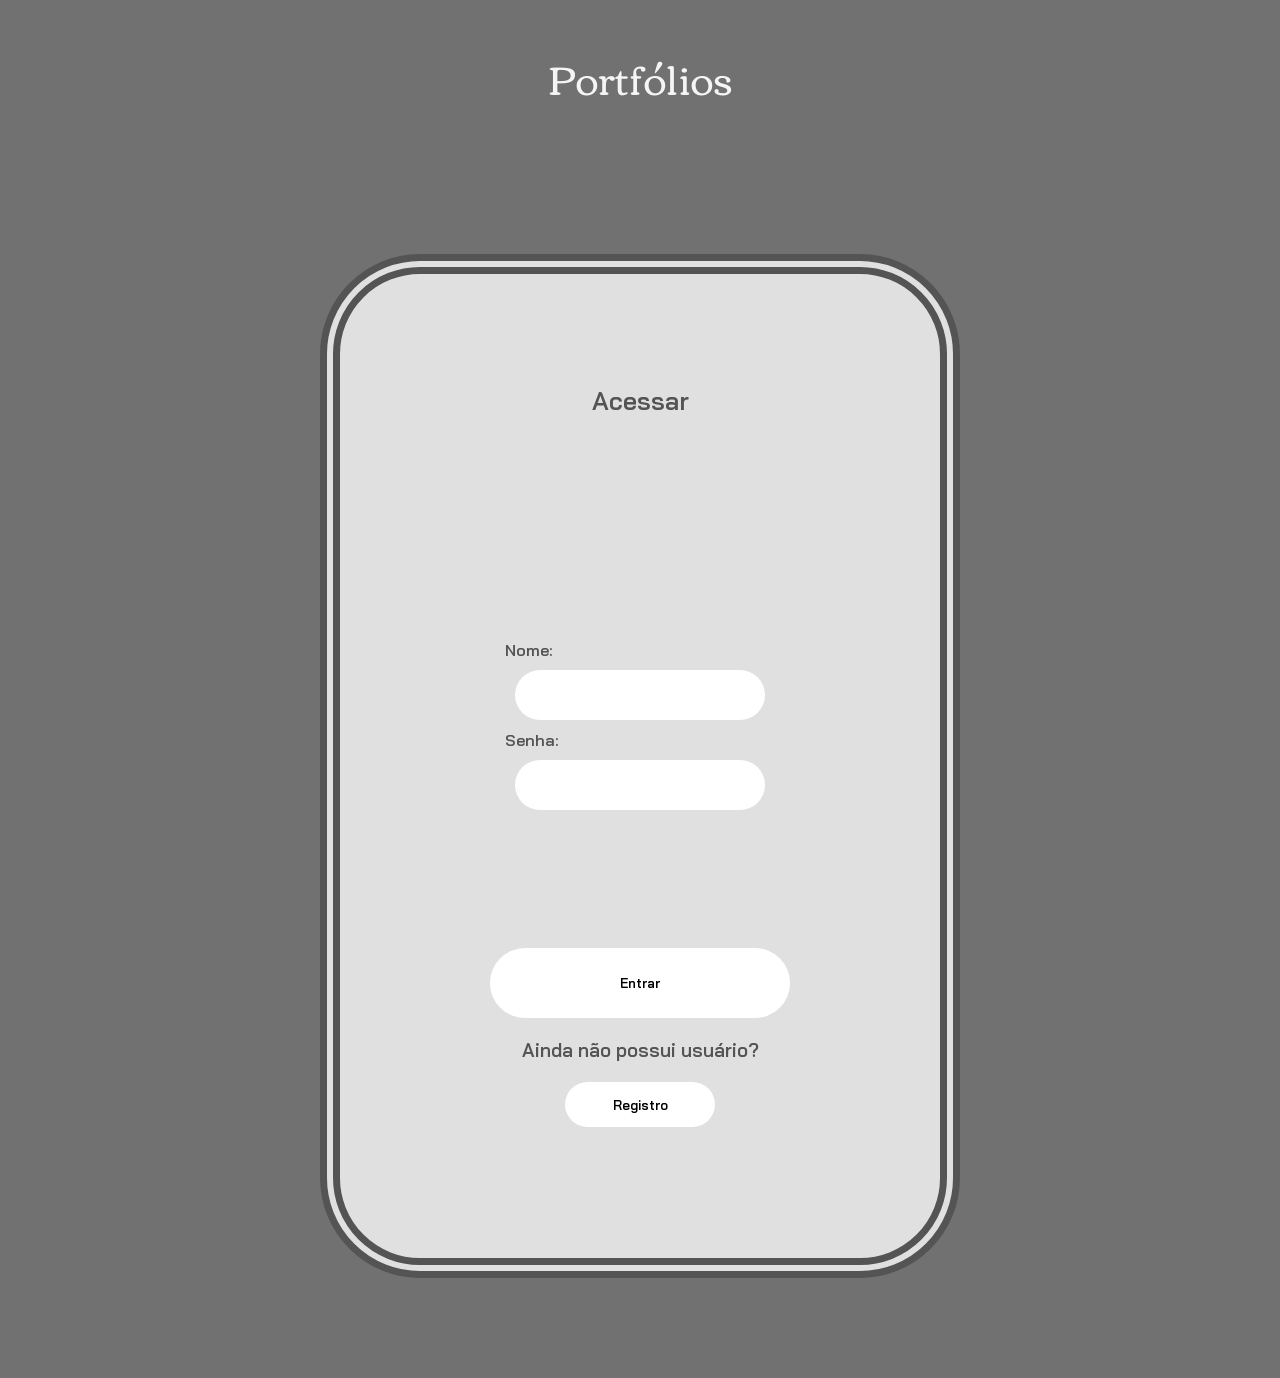
<file: index.html>
<!DOCTYPE html>
<html lang="pt-br">

<head>
    <link rel="preconnect" href="https://fonts.googleapis.com">
    <link rel="preconnect" href="https://fonts.gstatic.com" crossorigin>
    <link
        href="https://fonts.googleapis.com/css2?family=Bai+Jamjuree:ital,wght@0,200;0,300;0,400;0,500;0,600;0,700;1,200;1,300;1,400;1,500;1,600;1,700&display=swap"
        rel="stylesheet">
    <link rel="preconnect" href="https://fonts.googleapis.com">
    <link rel="preconnect" href="https://fonts.gstatic.com" crossorigin>
    <link href="https://fonts.googleapis.com/css2?family=Corben:wght@400;700&display=swap" rel="stylesheet">
    <meta charset="UTF-8">
    <link rel="stylesheet" href="style.css">
    <meta name="viewport" content="width=device-width, initial-scale=1.0">
    <title>Portfólio - Login</title>
</head>

<body>

    <main>

    <h1 class="corben-regular titulo">Portfólios</h1>

    <section class="Menu">

        <h2 class="bai-jamjuree-semibold subtitulo">Acessar</h2>

        <section class="formulario">
        
        <form action="Login">

            <label for="Nome" class="bai-jamjuree-semibold">Nome:<input type="text" ></label>
            <label for="Senha" class="bai-jamjuree-semibold">Senha:<input type="text" ></label>
        </form>

        </section>

        <a href="Menu.html"><button class="bai-jamjuree-semibold Avancar">Entrar</button></a>

        <h3 class="bai-jamjuree-semibold">Ainda não possui usuário?</h3>

       <a href="UsuarioRegistro.html"> <button class="bai-jamjuree-semibold Registro">Registro</button> </a>



    </section>

    </main>




</body>

</html>
</file>
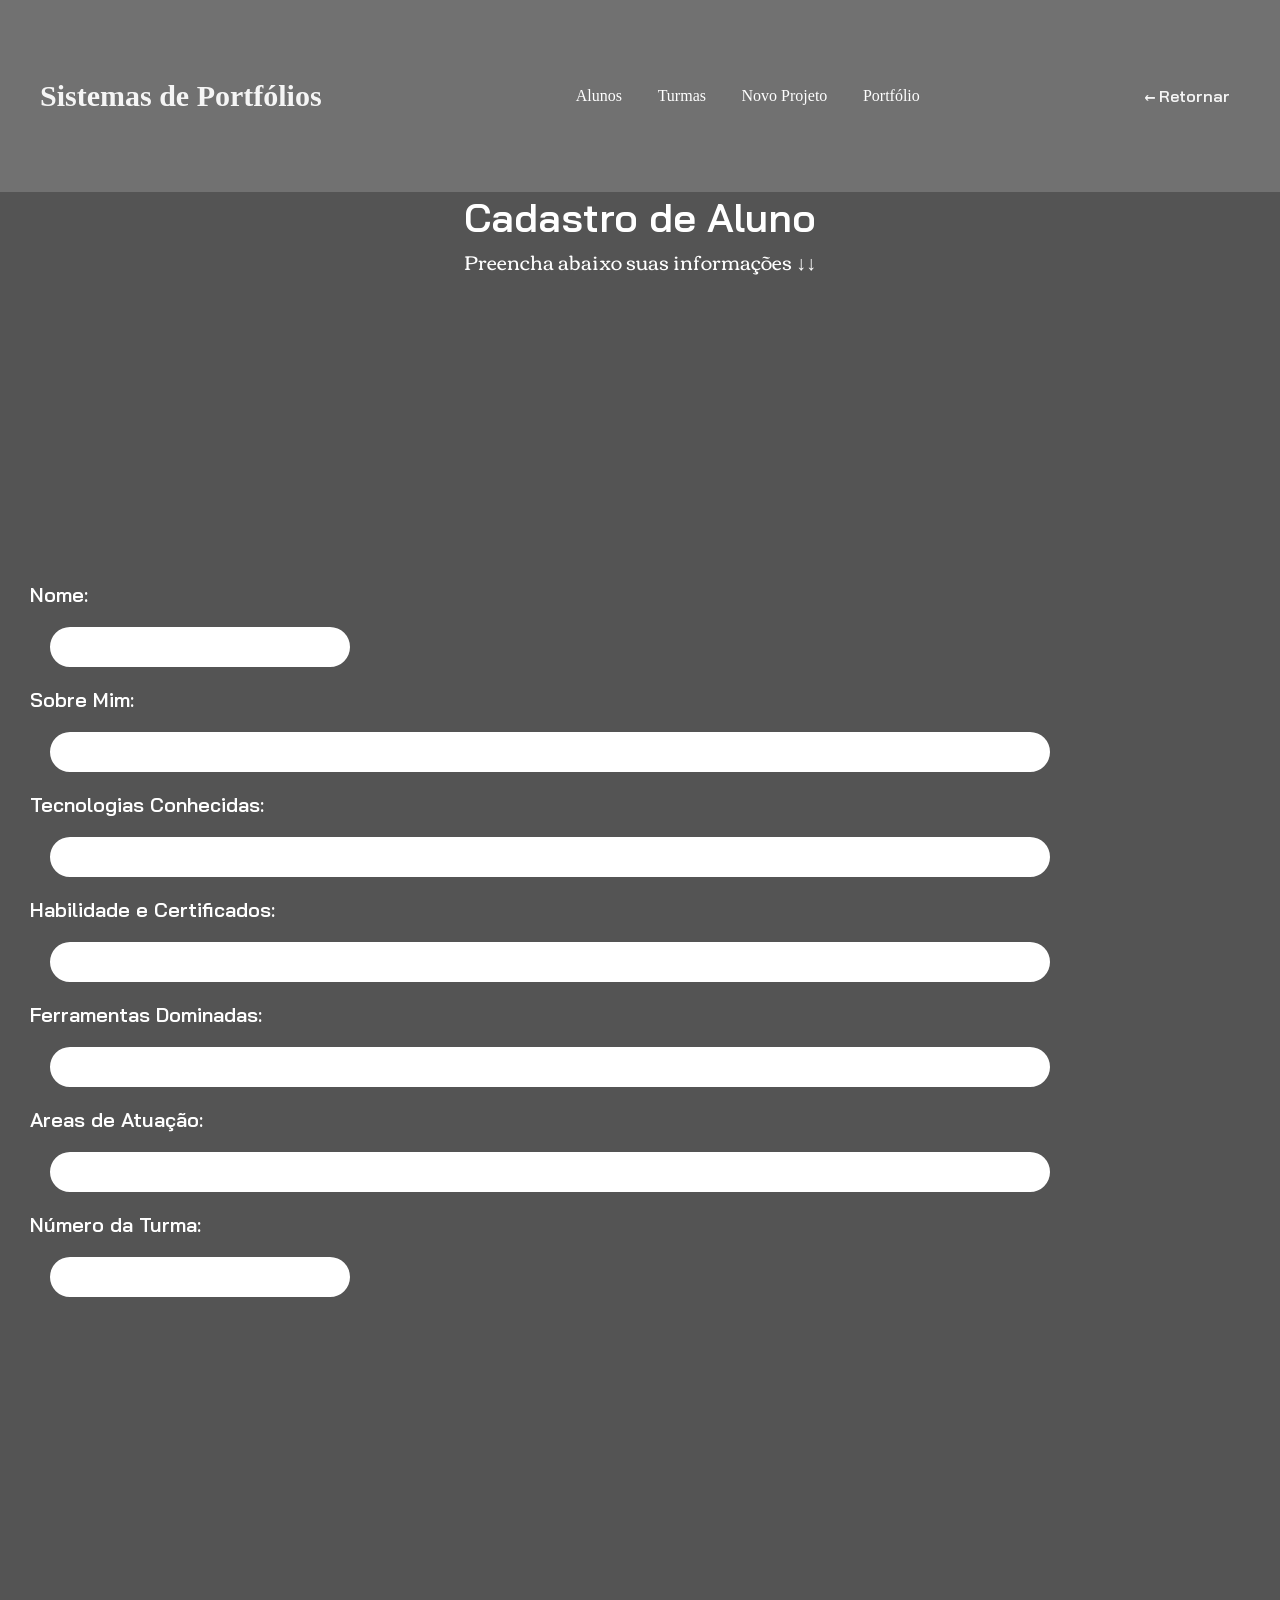
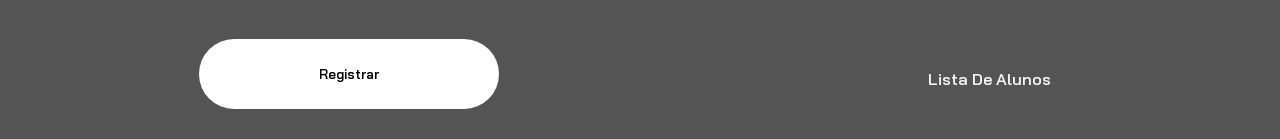
<file: CadastroAluno.html>
<!DOCTYPE html>
<html lang="pt-br">
<head>
    <link rel="preconnect" href="https://fonts.googleapis.com">
    <link rel="preconnect" href="https://fonts.gstatic.com" crossorigin>
    <link
        href="https://fonts.googleapis.com/css2?family=Bai+Jamjuree:ital,wght@0,200;0,300;0,400;0,500;0,600;0,700;1,200;1,300;1,400;1,500;1,600;1,700&display=swap"
        rel="stylesheet">
    <link rel="preconnect" href="https://fonts.googleapis.com">
    <link rel="preconnect" href="https://fonts.gstatic.com" crossorigin>
    <link href="https://fonts.googleapis.com/css2?family=Corben:wght@400;700&display=swap" rel="stylesheet">
    <meta charset="UTF-8">
    <meta name="viewport" content="width=device-width, initial-scale=1.0">
    <link rel="stylesheet" href="CadastroAluno.css">
    <title>Portfólios - Aluno</title>
</head>
<body>

    <header>

        <h1 class="titulo">Sistemas de Portfólios</h1>

        <nav>

            

            <ul>

                <a href="CadastroAluno.html">
                    <li>Alunos</li>
                </a>
                <a href="CadastroTurma.html">
                    <li>Turmas</li>
                </a>
                <a href="CadastroProjeto.html">
                    <li>Novo Projeto</li>
                </a>
                <a href="Portfolio.html">
                    <li>Portfólio</li>
                </a>


            </ul>

           
        </nav>

         <a href="index.html" class="Retorno bai-jamjuree-semibold">← Retornar</a>

    </header>

    <main>

        <section class="instrucoes">
            <h2 class="subtitulo bai-jamjuree-semibold">Cadastro de Aluno</h2>
            <h3 class="corben-regular">Preencha abaixo suas informações ↓↓</h3>
        </section>

        
        <section class="formulario">
        
        <form action="CadastroAluno">

            <label for="Nome" class="bai-jamjuree-semibold">Nome: <div><input type="text" class="NormalForm"></div></label>
            <section class="Maiores">
            <label for="Sobre Mim" class="bai-jamjuree-semibold">Sobre Mim: <div><input type="text" class="GrandeForm" ></div></label>
            <label for="Tecnologias" class="bai-jamjuree-semibold">Tecnologias Conhecidas: <div><input type="text" class="GrandeForm" ></div></label>
            <label for="Habilidades" class="bai-jamjuree-semibold">Habilidade e Certificados: <div><input type="text" class="GrandeForm" ></div></label>
            <label for="Ferramentas" class="bai-jamjuree-semibold">Ferramentas Dominadas: <div><input type="text" class="GrandeForm" ></div></label>
            </section>
            <label for="Areas" class="bai-jamjuree-semibold">Areas de Atuação: <div><input type="text" class="GrandeForm" ></div></label>
            <label for="Numero" class="bai-jamjuree-semibold">Número da Turma: <div><input type="text" class="NormalForm"></div></label>
        </form>

        </section>

        <section class="Finalizacao">

        <a href="Menu.html"><button class="bai-jamjuree-semibold Avancar">Registrar</button></a>

        <a href="ListaAlunos.html" class="Retorno bai-jamjuree-semibold Lista">Lista De Alunos</a>
        

        </section>





    </main>
    
</body>
</html>
</file>
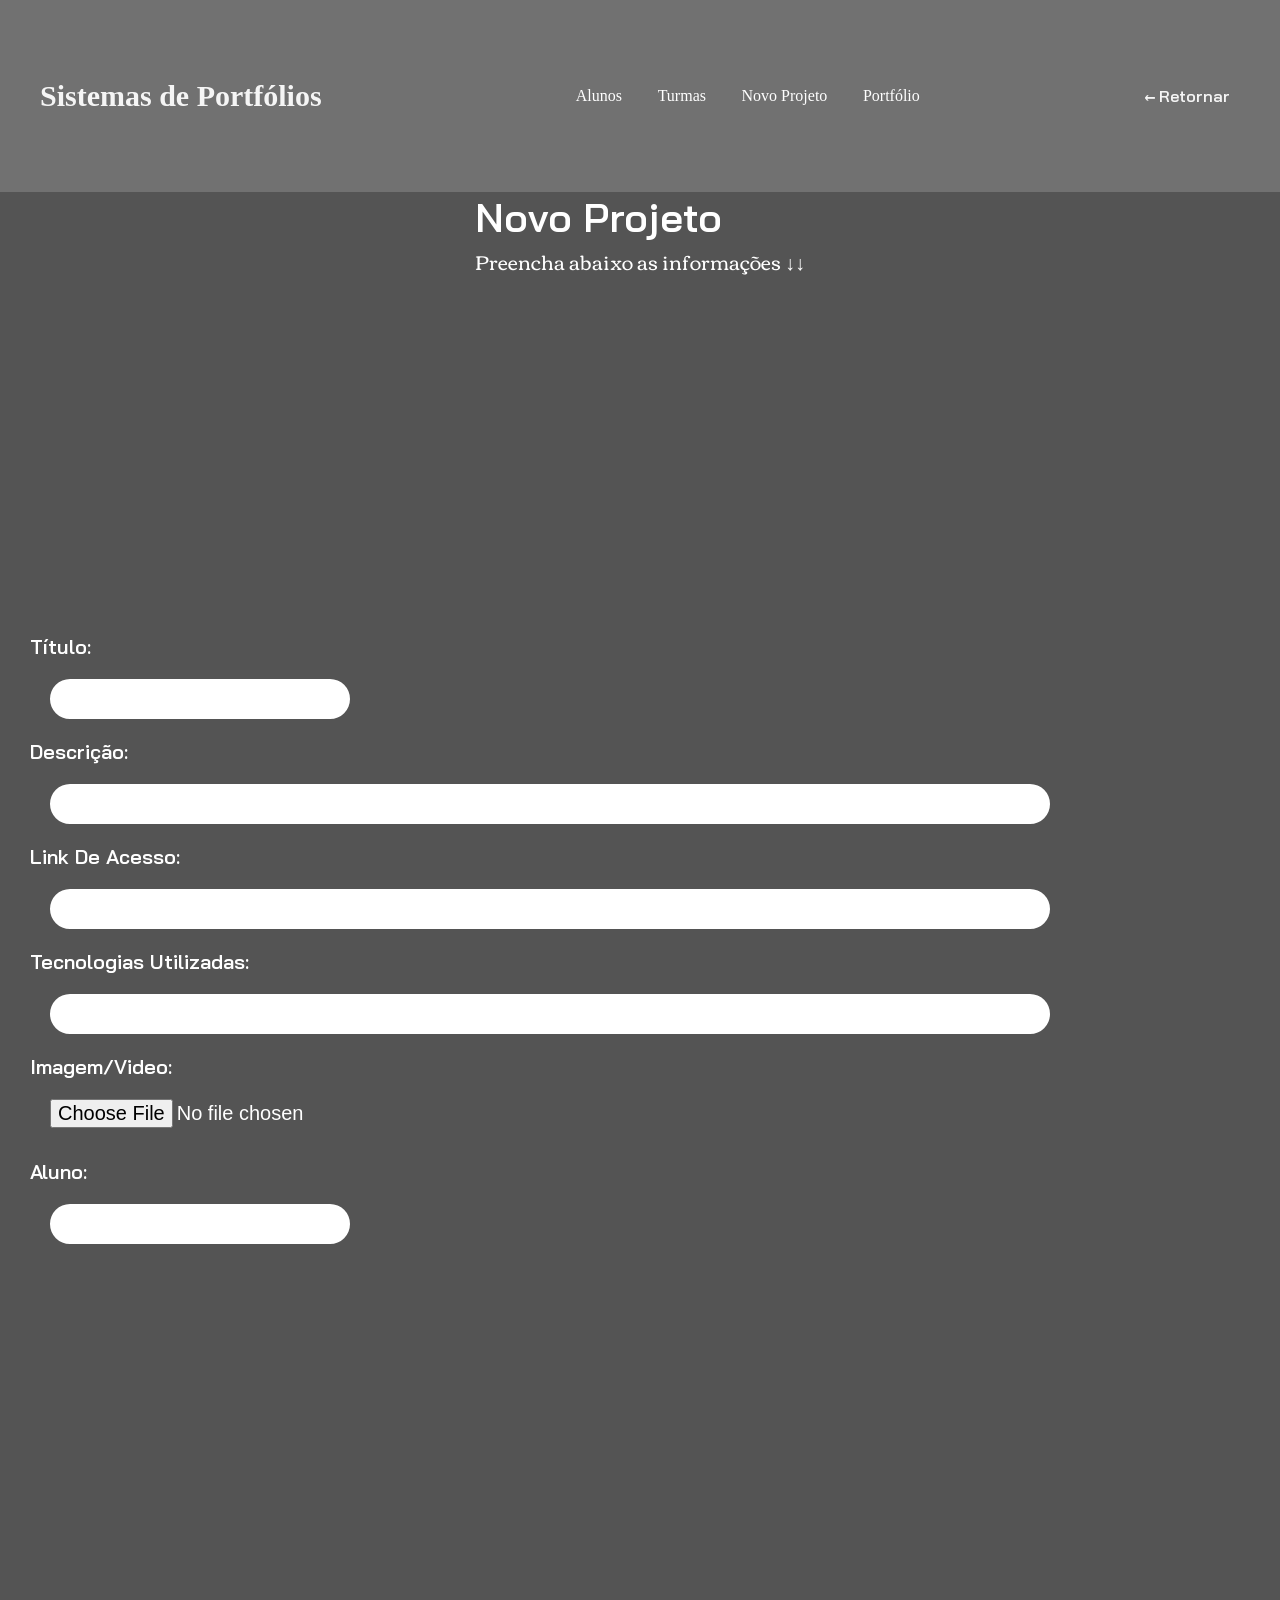
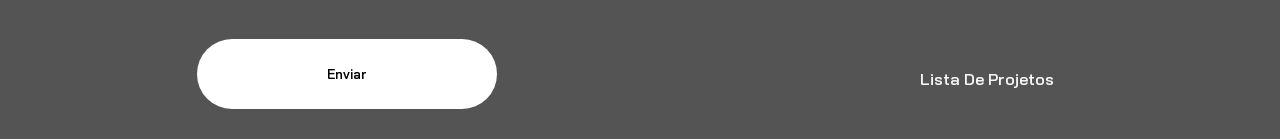
<file: CadastroProjeto.html>
<!DOCTYPE html>
<html lang="pt-br">
<head>
    <link rel="preconnect" href="https://fonts.googleapis.com">
    <link rel="preconnect" href="https://fonts.gstatic.com" crossorigin>
    <link
        href="https://fonts.googleapis.com/css2?family=Bai+Jamjuree:ital,wght@0,200;0,300;0,400;0,500;0,600;0,700;1,200;1,300;1,400;1,500;1,600;1,700&display=swap"
        rel="stylesheet">
    <link rel="preconnect" href="https://fonts.googleapis.com">
    <link rel="preconnect" href="https://fonts.gstatic.com" crossorigin>
    <link href="https://fonts.googleapis.com/css2?family=Corben:wght@400;700&display=swap" rel="stylesheet">
    <meta charset="UTF-8">
    <meta name="viewport" content="width=device-width, initial-scale=1.0">
    <link rel="stylesheet" href="CadastroProjeto.css">
    <title>Portfólios - Projetos</title>
</head>
<body>

     <header>

        <h1 class="titulo">Sistemas de Portfólios</h1>

        <nav>

            

            <ul>

                <a href="CadastroAluno.html">
                    <li>Alunos</li>
                </a>
                <a href="CadastroTurma.html">
                    <li>Turmas</li>
                </a>
                <a href="CadastroProjeto.html">
                    <li>Novo Projeto</li>
                </a>
                <a href="Portfolio.html">
                    <li>Portfólio</li>
                </a>


            </ul>

           
        </nav>

         <a href="index.html" class="Retorno bai-jamjuree-semibold">← Retornar</a>

    </header>

    <main>

        <section class="instrucoes">
            <h2 class="subtitulo bai-jamjuree-semibold">Novo Projeto</h2>
            <h3 class="corben-regular">Preencha abaixo as informações ↓↓</h3>
        </section>

        
        <section class="formulario">
        
        <form action="CadastroAluno">

            <label for="Nome" class="bai-jamjuree-semibold">Título: <div><input type="text" class="NormalForm"></div></label>
            <section class="Maiores">
            <label for="Sobre Mim" class="bai-jamjuree-semibold">Descrição: <div><input type="text" class="GrandeForm" ></div></label>
            <label for="Tecnologias" class="bai-jamjuree-semibold">Link De Acesso: <div><input type="url" class="GrandeForm" ></div></label>
            <label for="Habilidades" class="bai-jamjuree-semibold">Tecnologias Utilizadas: <div><input type="text" class="GrandeForm" ></div></label>
            <label for="Ferramentas" class="bai-jamjuree-semibold">Imagem/Video: <div><input type="file" class="GrandeForm Arquivo" ></div></label>
            </section>
            <label for="Numero" class="bai-jamjuree-semibold">Aluno: <div><input type="text" class="NormalForm"></div></label>
        </form>

        </section>

        <section class="Finalizacao">

        <a href="Menu.html"><button class="bai-jamjuree-semibold Avancar">Enviar</button></a>

        <a href="ListaProjetos.html" class="Retorno bai-jamjuree-semibold Lista">Lista De Projetos</a>
        

        </section>





    </main>
    
</body>
</html>
</file>
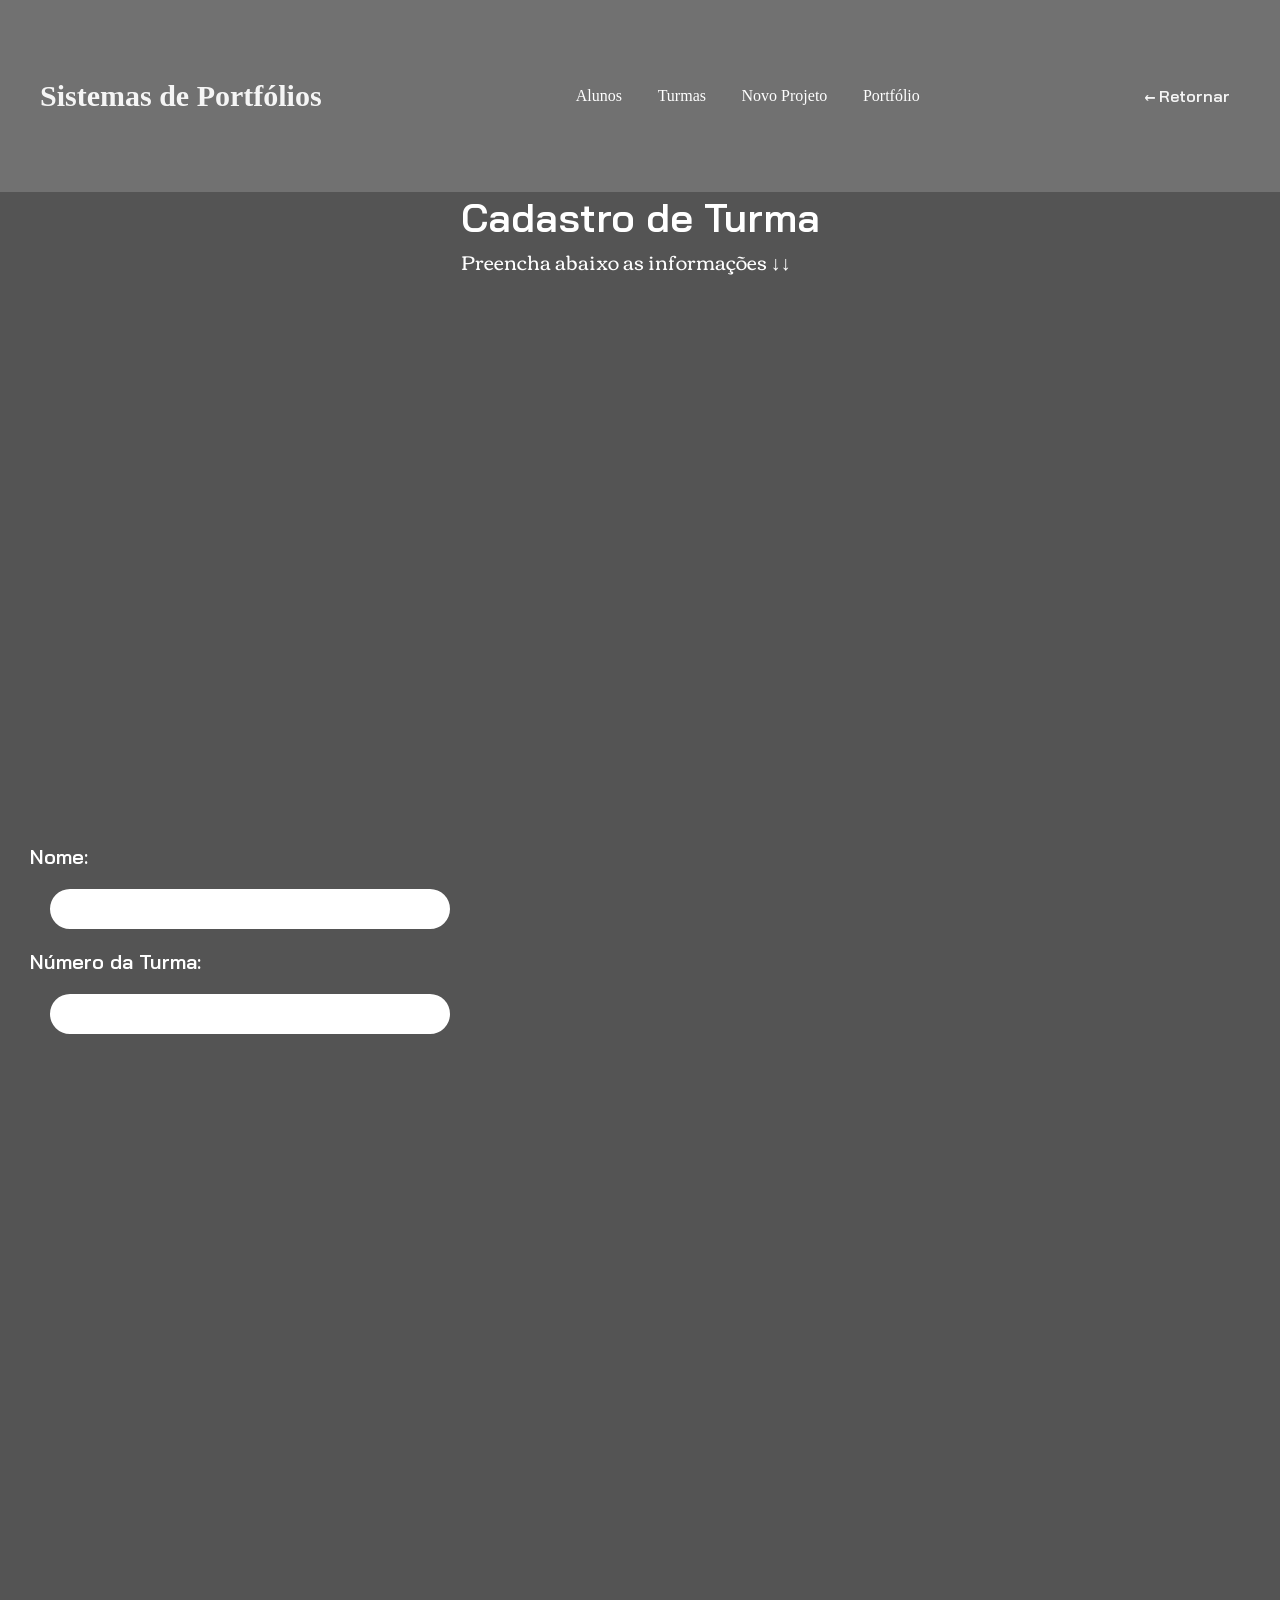
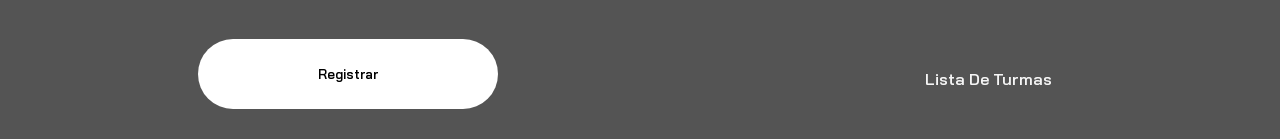
<file: CadastroTurma.html>
<!DOCTYPE html>
<html lang="pt-br">
<head>
    <link rel="preconnect" href="https://fonts.googleapis.com">
    <link rel="preconnect" href="https://fonts.gstatic.com" crossorigin>
    <link
        href="https://fonts.googleapis.com/css2?family=Bai+Jamjuree:ital,wght@0,200;0,300;0,400;0,500;0,600;0,700;1,200;1,300;1,400;1,500;1,600;1,700&display=swap"
        rel="stylesheet">
    <link rel="preconnect" href="https://fonts.googleapis.com">
    <link rel="preconnect" href="https://fonts.gstatic.com" crossorigin>
    <link href="https://fonts.googleapis.com/css2?family=Corben:wght@400;700&display=swap" rel="stylesheet">
    <meta charset="UTF-8">
    <meta name="viewport" content="width=device-width, initial-scale=1.0">
    <link rel="stylesheet" href="CadastroTurma.css">
    <title>Portfólios - Turmas</title>
</head>
<body>

     <header>

        <h1 class="titulo">Sistemas de Portfólios</h1>

        <nav>

            

            <ul>

                <a href="CadastroAluno.html">
                    <li>Alunos</li>
                </a>
                <a href="CadastroTurma.html">
                    <li>Turmas</li>
                </a>
                <a href="CadastroProjeto.html">
                    <li>Novo Projeto</li>
                </a>
                <a href="Portfolio.html">
                    <li>Portfólio</li>
                </a>


            </ul>

           
        </nav>

         <a href="index.html" class="Retorno bai-jamjuree-semibold">← Retornar</a>

    </header>

    <main>

        <section class="instrucoes">
            <h2 class="subtitulo bai-jamjuree-semibold">Cadastro de Turma</h2>
            <h3 class="corben-regular">Preencha abaixo as informações ↓↓</h3>
        </section>

        
        <section class="formulario">
        
        <form action="CadastroAluno">

            <label for="Nome" class="bai-jamjuree-semibold">Nome: <div><input type="text" class="NormalForm"></div></label>
            <label for="Nome" class="bai-jamjuree-semibold">Número da Turma: <div><input type="number" class="NormalForm"></div></label>

        </form>

        </section>

        <section class="Finalizacao">

        <a href="Menu.html"><button class="bai-jamjuree-semibold Avancar">Registrar</button></a>

        <a href="ListaTurmas.html" class="Retorno bai-jamjuree-semibold Lista">Lista De Turmas</a>
        

        </section>





    </main>
    
</body>
</html>
</file>
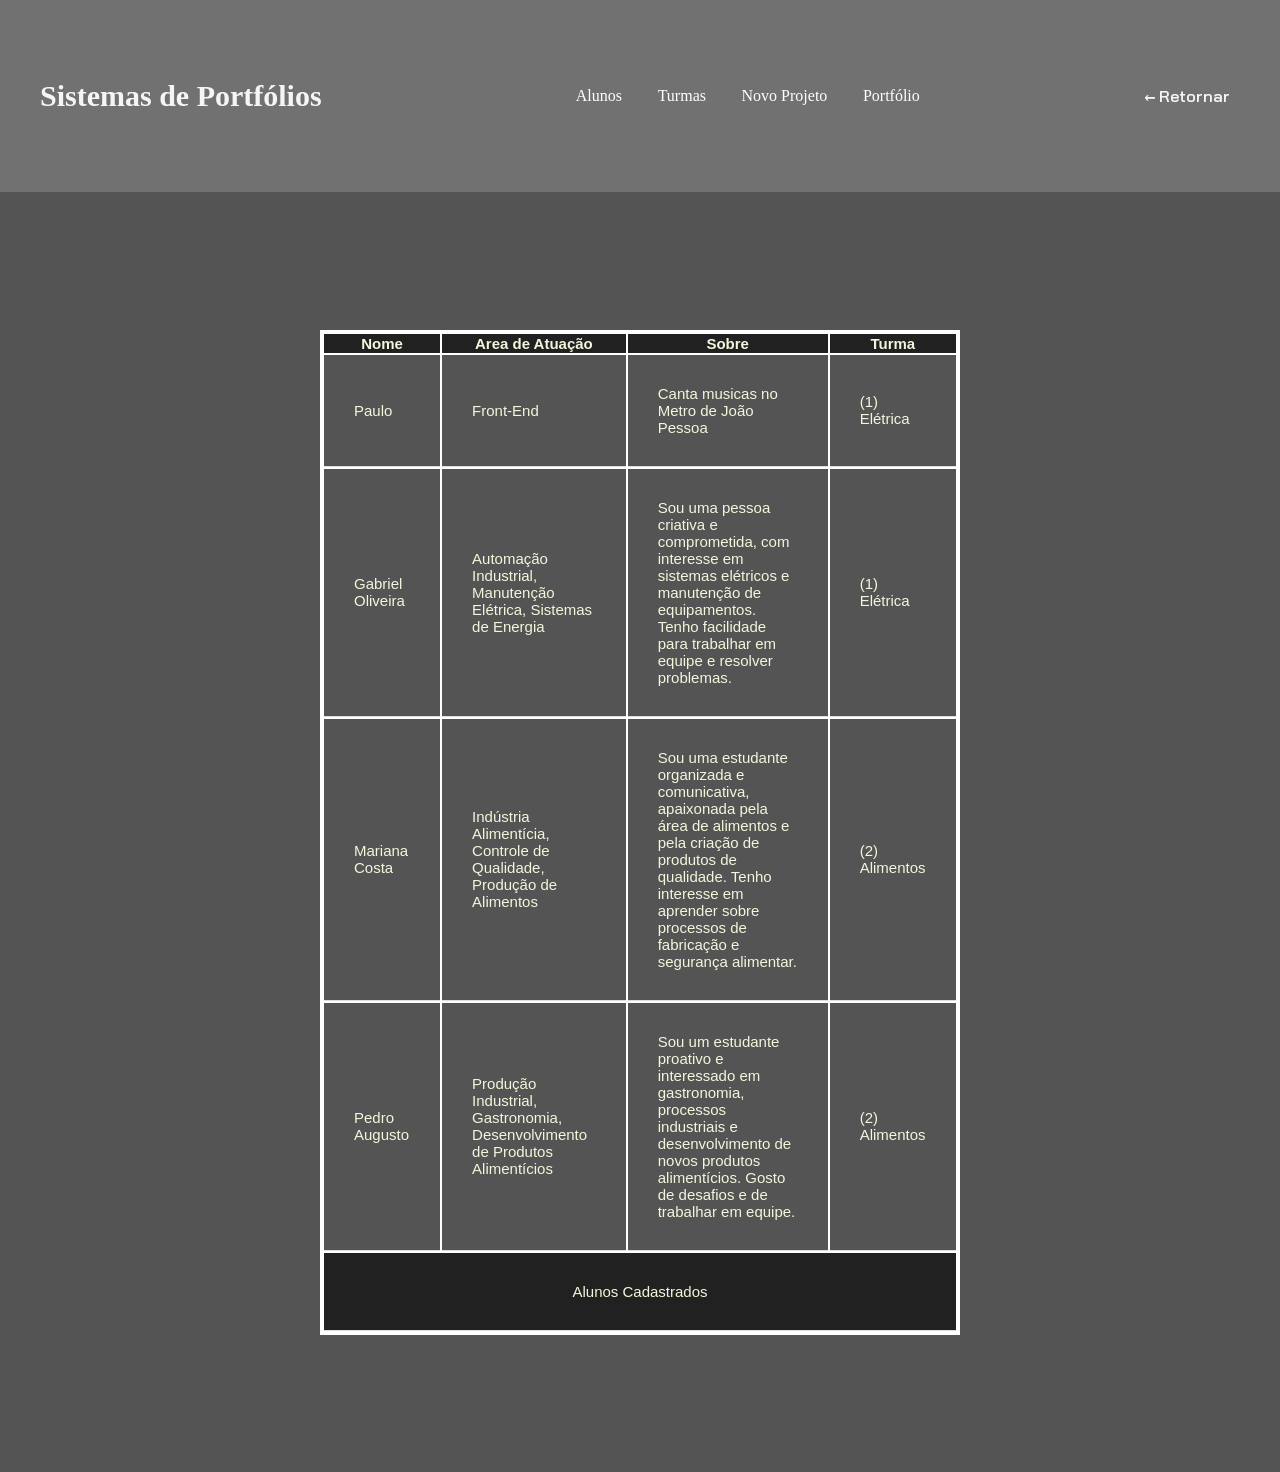
<file: ListaAlunos.html>
<!DOCTYPE html>
<html lang="pt-br">
<head>
    <link rel="preconnect" href="https://fonts.googleapis.com">
    <link rel="preconnect" href="https://fonts.gstatic.com" crossorigin>
    <link
        href="https://fonts.googleapis.com/css2?family=Bai+Jamjuree:ital,wght@0,200;0,300;0,400;0,500;0,600;0,700;1,200;1,300;1,400;1,500;1,600;1,700&display=swap"
        rel="stylesheet">
    <link rel="preconnect" href="https://fonts.googleapis.com">
    <link rel="preconnect" href="https://fonts.gstatic.com" crossorigin>
    <link href="https://fonts.googleapis.com/css2?family=Corben:wght@400;700&display=swap" rel="stylesheet">
    <link rel="stylesheet" href="ListaAlunos.css">
    <meta charset="UTF-8">
    <meta name="viewport" content="width=device-width, initial-scale=1.0">
    <title>Portfólios - Lista de Alunos</title>
</head>
<body>

     <header>

        <h1 class="titulo">Sistemas de Portfólios</h1>

        <nav>

            

            <ul>

                <a href="CadastroAluno.html">
                    <li>Alunos</li>
                </a>
                <a href="CadastroTurma.html">
                    <li>Turmas</li>
                </a>
                <a href="CadastroProjeto.html">
                    <li>Novo Projeto</li>
                </a>
                <a href="Portfolio.html">
                    <li>Portfólio</li>
                </a>


            </ul>

           
        </nav>

         <a href="Menu.html" class="Retorno bai-jamjuree-semibold">← Retornar</a>

    </header>


      <main>
        

        <table class="tabela">

            <thead>
                <th>Nome</th>
                <th>Area de Atuação</th>
                <th>Sobre</th>
                <th>Turma</th>
            </thead>

            <tbody>

                <tr>
                <td>Paulo</td>
                <td>Front-End</td>
                <td>Canta musicas no Metro de João Pessoa</td>
                <td>(1) Elétrica</td>
                </tr>

                <tr>
                    <td>Gabriel Oliveira</td>
                    <td>Automação Industrial, Manutenção Elétrica, Sistemas de Energia</td>
                    <td>Sou uma pessoa criativa e comprometida, com interesse em sistemas elétricos e manutenção de equipamentos. Tenho facilidade para trabalhar em equipe e resolver problemas.</td>
                    <td>(1) Elétrica</td>
                </tr>

                <tr>
                    <td>Mariana Costa</td>
                    <td>Indústria Alimentícia, Controle de Qualidade, Produção de Alimentos</td>
                    <td>Sou uma estudante organizada e comunicativa, apaixonada pela área de alimentos e pela criação de produtos de qualidade. Tenho interesse em aprender sobre processos de fabricação e segurança alimentar.</td>
                    <td>(2) Alimentos</td>
                </tr>

                <tr>
                    <td>Pedro Augusto</td>
                    <td>Produção Industrial, Gastronomia, Desenvolvimento de Produtos Alimentícios</td>
                    <td>Sou um estudante proativo e interessado em gastronomia, processos industriais e desenvolvimento de novos produtos alimentícios. Gosto de desafios e de trabalhar em equipe.</td>
                    <td>(2) Alimentos</td>
                </tr>

            </tbody>

            <tfoot>
                <tr>
                <td colspan="4" > Alunos Cadastrados</td>
                </tr>

            </tfoot>

        </table>

        </main>
    
</body>
</html>
</file>
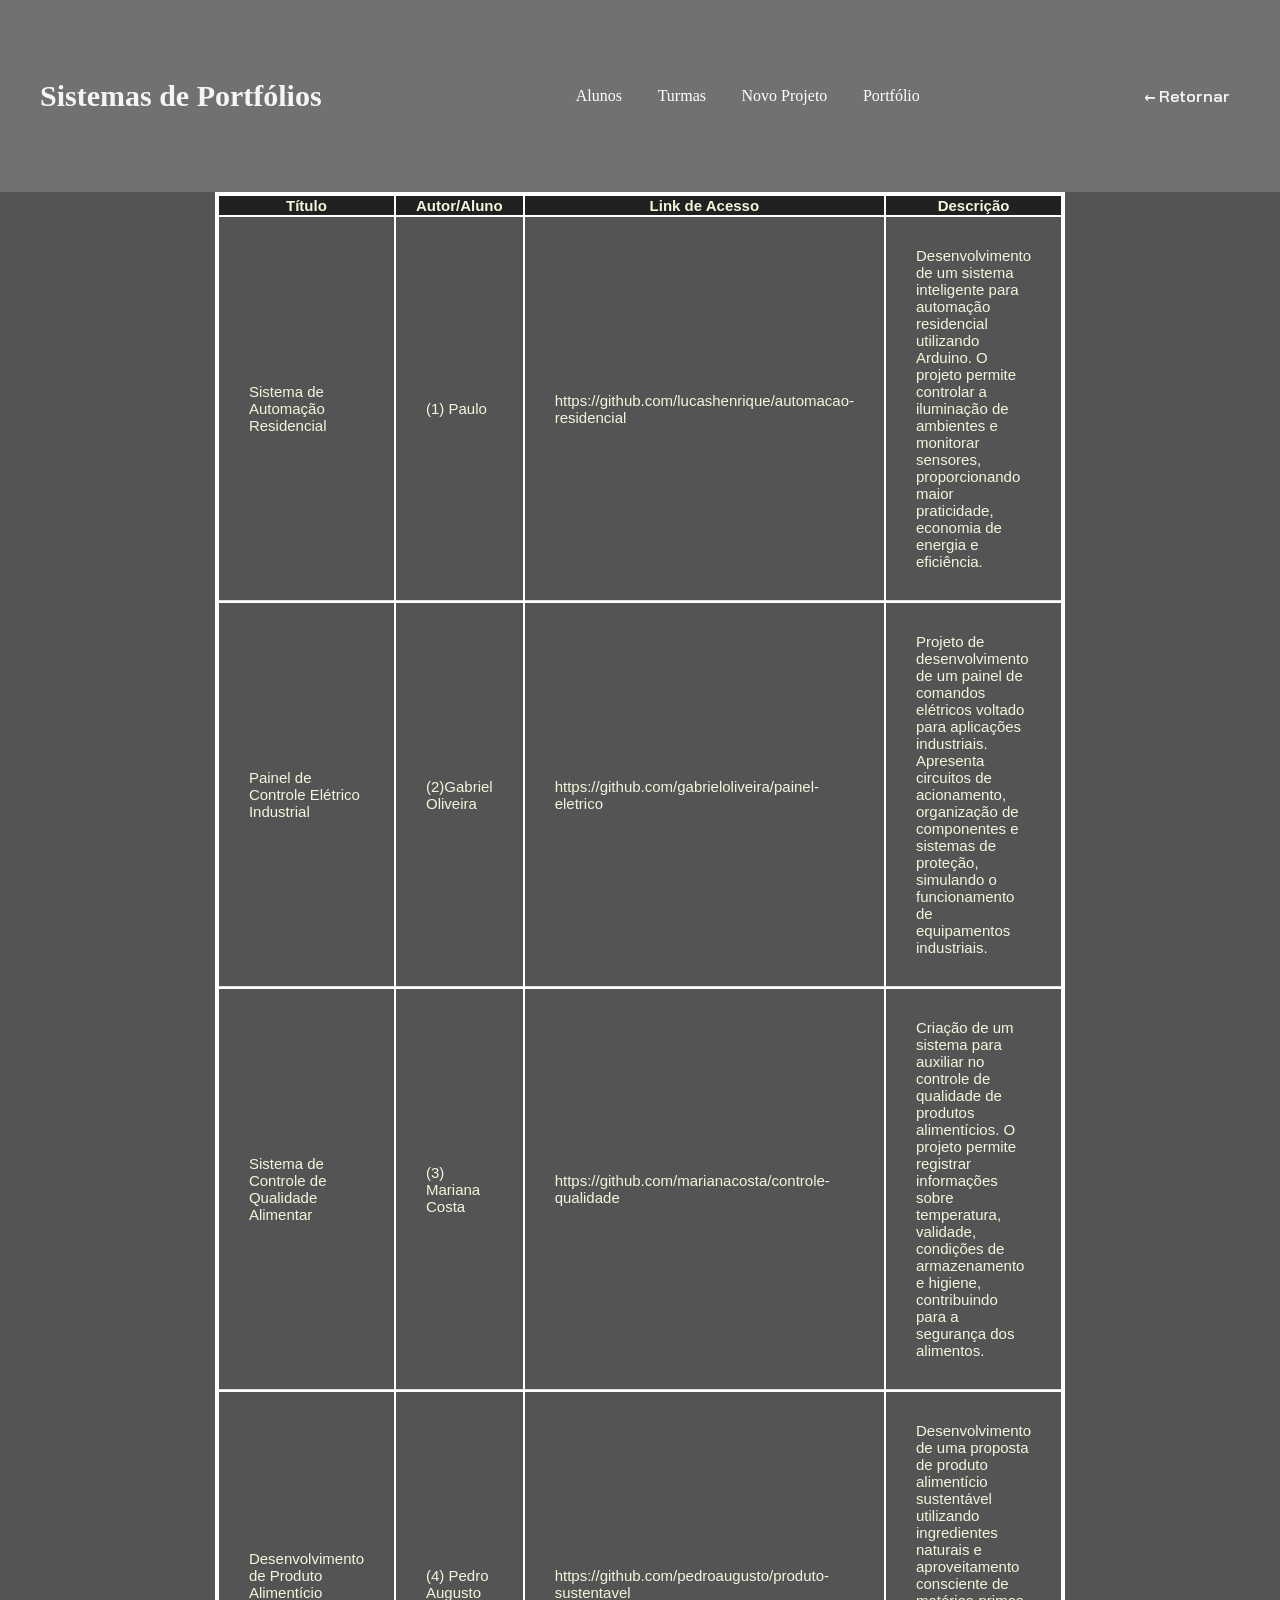
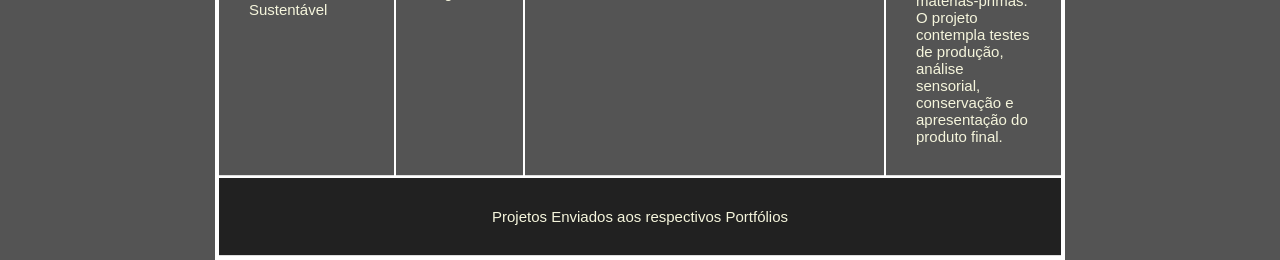
<file: ListaProjetos.html>
<!DOCTYPE html>
<html lang="pt-br">
<head>
     <link rel="preconnect" href="https://fonts.googleapis.com">
    <link rel="preconnect" href="https://fonts.gstatic.com" crossorigin>
    <link
        href="https://fonts.googleapis.com/css2?family=Bai+Jamjuree:ital,wght@0,200;0,300;0,400;0,500;0,600;0,700;1,200;1,300;1,400;1,500;1,600;1,700&display=swap"
        rel="stylesheet">
    <link rel="preconnect" href="https://fonts.googleapis.com">
    <link rel="preconnect" href="https://fonts.gstatic.com" crossorigin>
    <link href="https://fonts.googleapis.com/css2?family=Corben:wght@400;700&display=swap" rel="stylesheet">
    <link rel="stylesheet" href="ListaProjetos.css">
    <meta charset="UTF-8">
    <meta name="viewport" content="width=device-width, initial-scale=1.0">
    <title>Portfólios - Lista De Projetos</title>
</head>
<body>
    
     <header>

        <h1 class="titulo">Sistemas de Portfólios</h1>

        <nav>

            

            <ul>

                <a href="CadastroAluno.html">
                    <li>Alunos</li>
                </a>
                <a href="CadastroTurma.html">
                    <li>Turmas</li>
                </a>
                <a href="CadastroProjeto.html">
                    <li>Novo Projeto</li>
                </a>
                <a href="Portfolio.html">
                    <li>Portfólio</li>
                </a>


            </ul>

           
        </nav>

         <a href="Menu.html" class="Retorno bai-jamjuree-semibold">← Retornar</a>

    </header>


      <main>
        

        <table class="tabela">

            <thead>
                <th>Título</th>
                <th>Autor/Aluno</th>
                <th>Link de Acesso</th>
                <th>Descrição</th>
            </thead>

            <tbody>

                <tr>
                <td>Sistema de Automação Residencial</td>
                <td>(1) Paulo</td>
                <td>https://github.com/lucashenrique/automacao-residencial</td>
                <td>Desenvolvimento de um sistema inteligente para automação residencial utilizando Arduino. O projeto permite controlar a iluminação de ambientes e monitorar sensores, proporcionando maior praticidade, economia de energia e eficiência.</td>
                </tr>

                <tr>
                    <td>Painel de Controle Elétrico Industrial</td>
                    <td>(2)Gabriel Oliveira</td>
                    <td>https://github.com/gabrieloliveira/painel-eletrico</td>
                     <td>Projeto de desenvolvimento de um painel de comandos elétricos voltado para aplicações industriais. Apresenta circuitos de acionamento, organização de componentes e sistemas de proteção, simulando o funcionamento de equipamentos industriais.</td>
                </tr>

                <tr>
                    <td>Sistema de Controle de Qualidade Alimentar</td>
                    <td>(3) Mariana Costa</td>
                    <td>https://github.com/marianacosta/controle-qualidade</td>
                    <td>Criação de um sistema para auxiliar no controle de qualidade de produtos alimentícios. O projeto permite registrar informações sobre temperatura, validade, condições de armazenamento e higiene, contribuindo para a segurança dos alimentos.</td>
                    
                </tr>

                <tr>
                    <td>Desenvolvimento de Produto Alimentício Sustentável</td>
                    <td>(4) Pedro Augusto</td>
                    <td>https://github.com/pedroaugusto/produto-sustentavel</td>
                    <td>Desenvolvimento de uma proposta de produto alimentício sustentável utilizando ingredientes naturais e aproveitamento consciente de matérias-primas. O projeto contempla testes de produção, análise sensorial, conservação e apresentação do produto final.</td>
                    
                </tr>

            </tbody>

            <tfoot>
                <tr>
                <td colspan="4" > Projetos Enviados aos respectivos Portfólios</td>
                </tr>

            </tfoot>

        </table>

        </main>
</body>
</html>
</file>
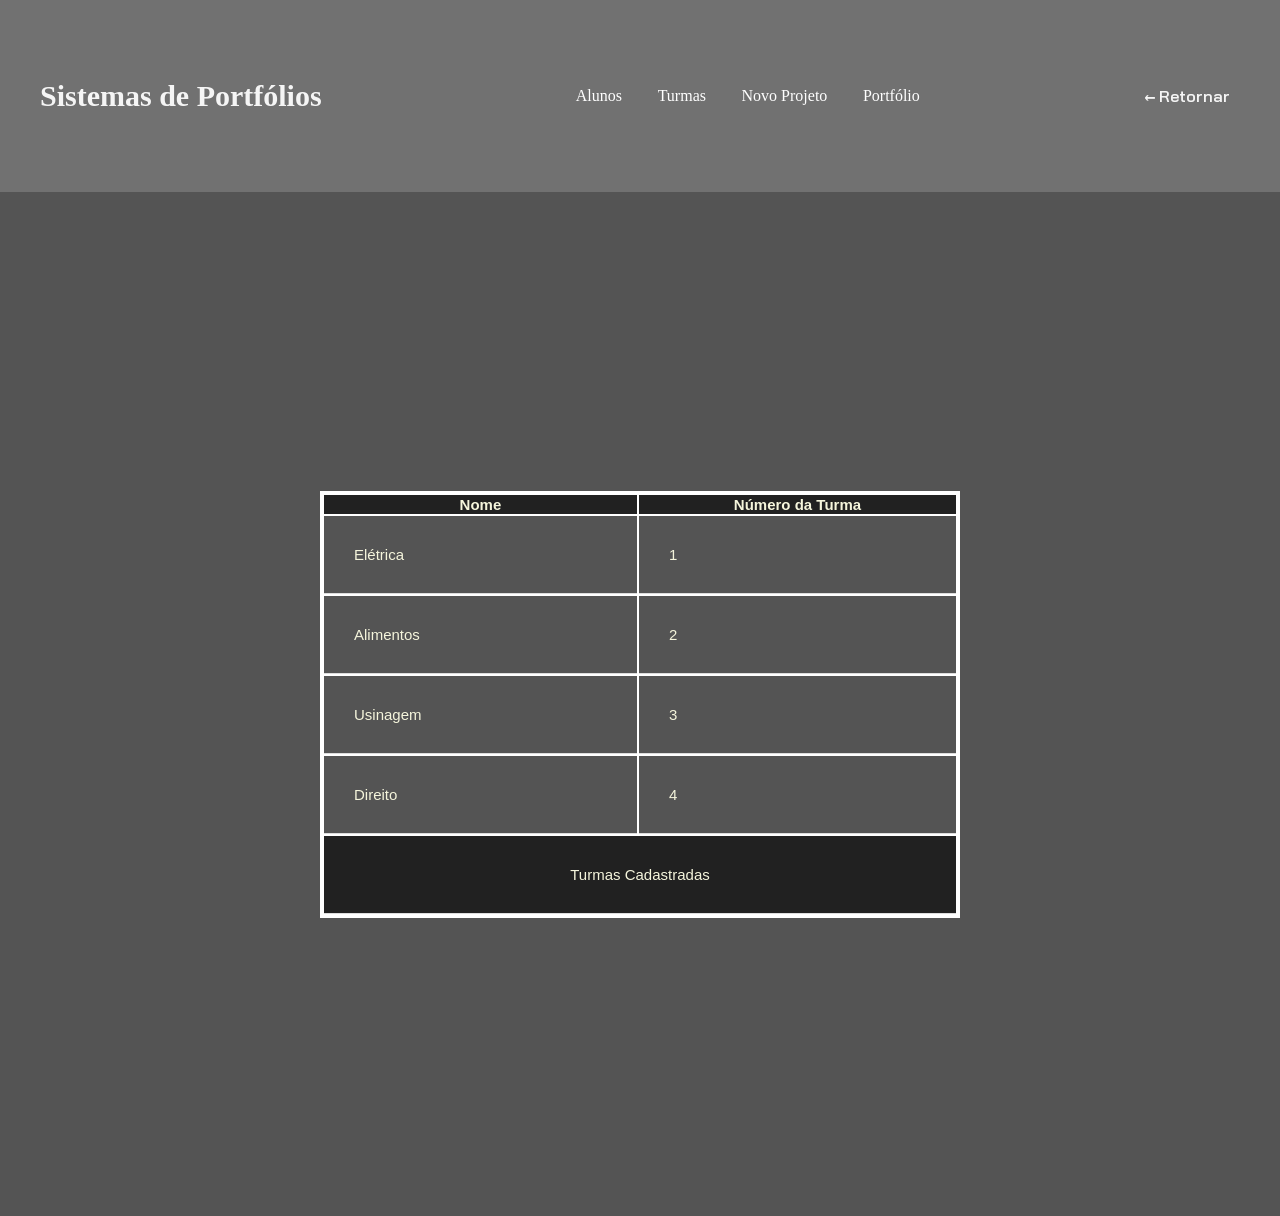
<file: ListaTurmas.html>
<!DOCTYPE html>
<html lang="en">
<head>
     <link rel="preconnect" href="https://fonts.googleapis.com">
    <link rel="preconnect" href="https://fonts.gstatic.com" crossorigin>
    <link
        href="https://fonts.googleapis.com/css2?family=Bai+Jamjuree:ital,wght@0,200;0,300;0,400;0,500;0,600;0,700;1,200;1,300;1,400;1,500;1,600;1,700&display=swap"
        rel="stylesheet">
    <link rel="preconnect" href="https://fonts.googleapis.com">
    <link rel="preconnect" href="https://fonts.gstatic.com" crossorigin>
    <link href="https://fonts.googleapis.com/css2?family=Corben:wght@400;700&display=swap" rel="stylesheet">
    <meta charset="UTF-8">
    <meta name="viewport" content="width=device-width, initial-scale=1.0">
    <link rel="stylesheet" href="ListaTurmas.css">
    <title>Portfólios - Lista De Turmas </title>
</head>
<body>
    
     <header>

        <h1 class="titulo">Sistemas de Portfólios</h1>

        <nav>

            

            <ul>

                <a href="CadastroAluno.html">
                    <li>Alunos</li>
                </a>
                <a href="CadastroTurma.html">
                    <li>Turmas</li>
                </a>
                <a href="CadastroProjeto.html">
                    <li>Novo Projeto</li>
                </a>
                <a href="Portfolio.html">
                    <li>Portfólio</li>
                </a>


            </ul>

           
        </nav>

         <a href="Menu.html" class="Retorno bai-jamjuree-semibold">← Retornar</a>

    </header>


      <main>
        

        <table class="tabela">

            <thead>
                <th>Nome</th>
                <th>Número da Turma</th>
            </thead>

            <tbody>

                <tr>
                <td>Elétrica</td>
                <td>1</td>
                </tr>

                <tr>
                    <td>Alimentos</td>
                    <td>2</td>
                </tr>

                <tr>
                    <td>Usinagem</td>
                    <td>3</td>
                </tr>

                <tr>
                    <td>Direito</td>
                    <td>4</td>
                </tr>

            </tbody>

            <tfoot>
                <tr>
                <td colspan="4" > Turmas Cadastradas</td>
                </tr>

            </tfoot>

        </table>

        </main>

</body>
</html>
</file>
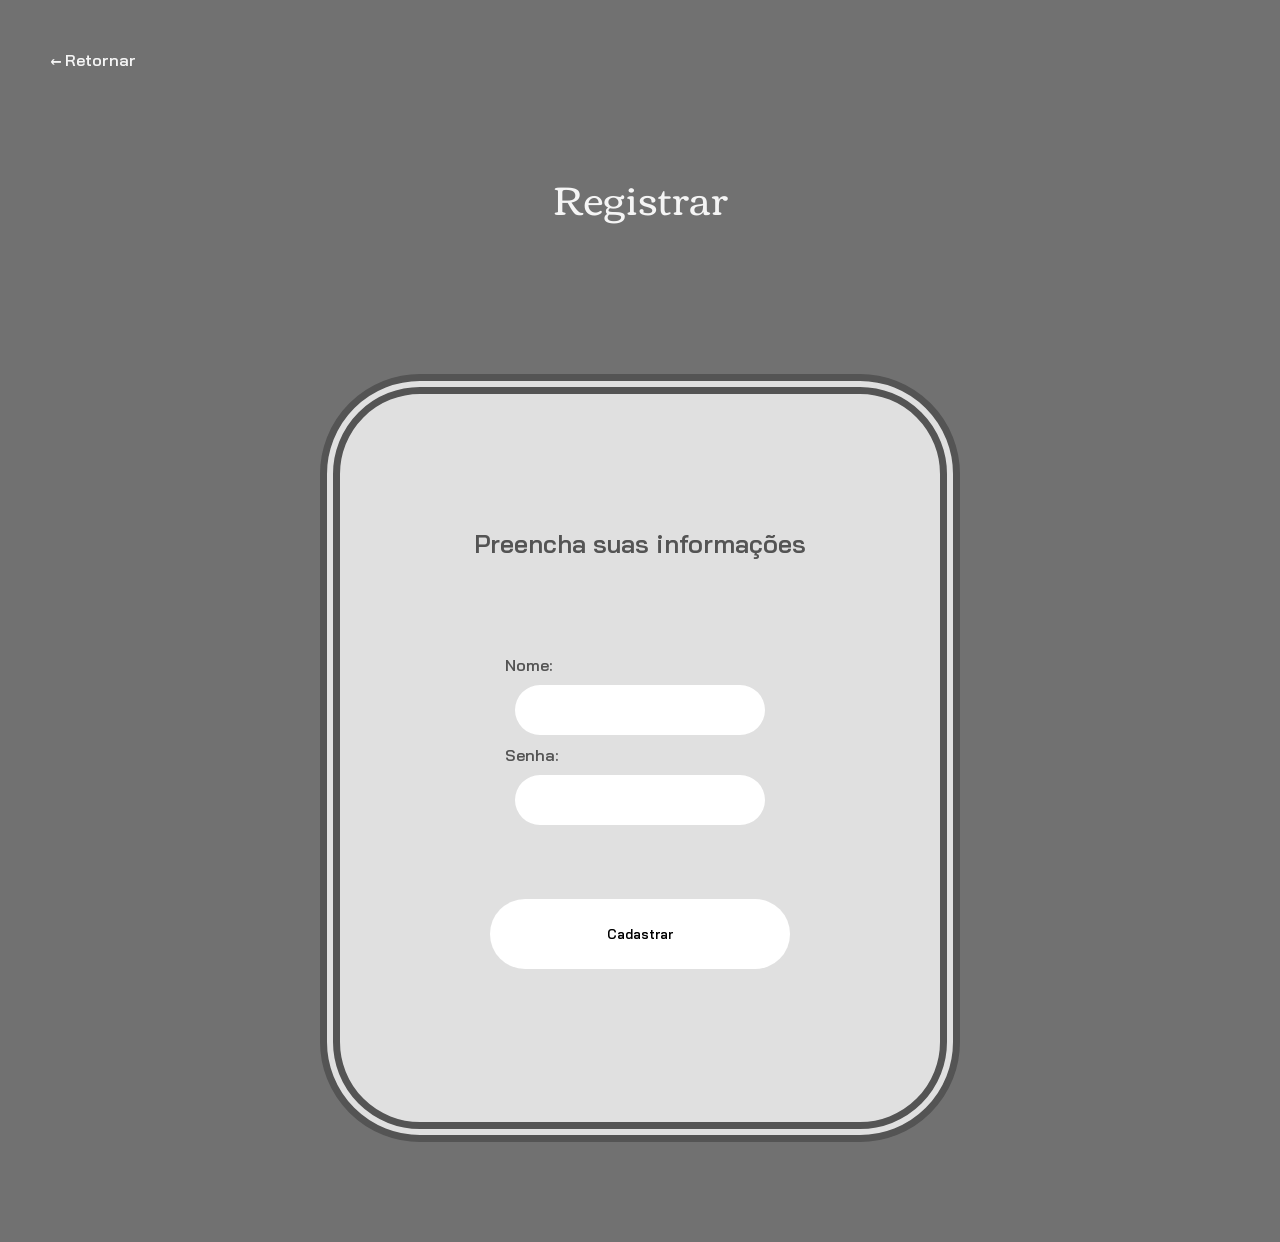
<file: UsuarioRegistro.html>
<!DOCTYPE html>
<html lang="en">

<head>
    <link rel="preconnect" href="https://fonts.googleapis.com">
    <link rel="preconnect" href="https://fonts.gstatic.com" crossorigin>
    <link
        href="https://fonts.googleapis.com/css2?family=Bai+Jamjuree:ital,wght@0,200;0,300;0,400;0,500;0,600;0,700;1,200;1,300;1,400;1,500;1,600;1,700&display=swap"
        rel="stylesheet">
    <link rel="preconnect" href="https://fonts.googleapis.com">
    <link rel="preconnect" href="https://fonts.gstatic.com" crossorigin>
    <link href="https://fonts.googleapis.com/css2?family=Corben:wght@400;700&display=swap" rel="stylesheet">
    <meta charset="UTF-8">
    <meta name="viewport" content="width=device-width, initial-scale=1.0">
    <link rel="stylesheet" href="UsuarioRegistro.css">
    <title>Portfólios - Registro</title>
</head>

<body>
    <header>
        <a href="index.html" class="Retorno bai-jamjuree-semibold">← Retornar</a>
    </header>

    <h1 class="corben-regular titulo">Registrar</h1>

    <main>

    <section class="Menu">

        <h2 class="bai-jamjuree-semibold subtitulo">Preencha suas informações</h2>

        <section class="formulario">

            <form action="Login">

                <label for="Nome" class="bai-jamjuree-semibold">Nome:<input type="text"></label>
                <label for="Senha" class="bai-jamjuree-semibold">Senha:<input type="text"></label>
            </form>

        </section>

        <a href="Menu.html"><button class="bai-jamjuree-semibold Avancar">Cadastrar</button></a>




    </section>

    </main>

</body>

</html>
</file>
<file: style.css>
*{
    box-sizing: border-box;
    margin: 0;
}

.bai-jamjuree-semibold {
  font-family: "Bai Jamjuree", sans-serif;
  font-weight: 600;
  font-style: normal;
}

.bai-jamjuree-regular {
  font-family: "Bai Jamjuree", sans-serif;
  font-weight: 400;
  font-style: normal;
}

.corben-regular {
  font-family: "Corben", serif;
  font-weight: 400;
  font-style: normal;
}

.corben-bold {
  font-family: "Corben", serif;
  font-weight: 700;
  font-style: normal;
}

body{
    background-color: #717171;
    display: flex;
    flex-wrap: wrap;
    flex-direction: column;
    justify-content: center;
    align-items: center;
}

main{
  display: flex;
  justify-content: center;
  flex-direction: column;
  align-items: center;
  width: 100vw;
}

.titulo{
    margin: 40px;
    font-size: 80px;
    color: whitesmoke;
}

.subtitulo{
  font-size: 50px;
  color: #545454;
}

.Menu{
    background-color: #E0E0E0;
    width: 30vw;
    height: 40vw;
    margin: 100px;
    display: flex;
    justify-content: center;
    flex-direction: column;
    flex-wrap: wrap;
    align-items: center;
    border-radius: 100px;
    border: 20px double #545454;
}


.formulario{
  display: flex;
  justify-content: center;
  flex-direction: column;
  flex-wrap: wrap;
  height: 20vw;
}

form{
  color: #545454;
  display: flex;
  justify-content: center;
  flex-wrap: wrap;
  width: 5vw;
  height: 5vw;
}



input{
  margin: 10px;
  width: 400px;
  height: 50px;
  border-radius: 50px;
  border: 2px solid white;
  border-left: 20px solid white;
  font-size: 20px;
  
}

.Avancar{
  margin: 20px;
  background-color: white;
  border-style: none;
  width: 300px;
  height: 70px;
  border-radius: 150px;
}

.Avancar:hover{
  background-color: whitesmoke;
  color: gray;
  transform: translatey(-5px);
  transition: all 0.2s ease;
}

h3{
  color: #545454;
}

.Registro{
  margin: 20px;
  background-color: white;
  border-style: none;
  width: 150px;
  height: 45px;
  border-radius: 150px;
}

.Registro:hover{
  background-color: whitesmoke;
  color: gray;
  transform: translatey(-5px);
  transition: all 0.2s ease;
}


@media (max-width: 1500px)
{
   .Menu{
    height: 80vw;
    width: 50vw;
  }

  .formulario{
    height: 40vw;
  }

  input{
    width: 250px;
    height: 50px;
    font-size: 20px;
  }
   .titulo{
    font-size: 40px;
  }
  .subtitulo{
    font-size: 25px;
  }

}


@media (max-width: 800px)
{

  .Menu{
    height: 90vw;
    width: 70vw;
  }

  .formulario{
height: 50vw;
  }

  .Login{
    height: 100vw;
  }

  .titulo{
    font-size: 20px;
  }
  .subtitulo{
    font-size: 10px;
  }
  input{
    width: 200px;
    height: 25px;
    font-size: 10px;
  }
  .Avancar {
    width: 100px;
    height: 50px;
  }

}

@media (max-width: 600px)
{

  .Menu{
    height: 120vw;
    width: 60vw;
    border-radius: 50px;
  }

  .formulario{
height: 50vw;
  }

  .Login{
    height: 100vw;
  }

  .titulo{
    font-size: 30px;
  }
  .subtitulo{
    font-size: 25px;
  }

  h3{
    font-size: 10px;
  }
  input{
    width: 150px;
    height: 25px;
    font-size: 10px;
  }
  .Avancar {
    width: 100px;
    height: 50px;
  }

  label{
    font-size: 15px
  }
}
</file>
<file: CadastroAluno.css>
* {
    box-sizing: border-box;
    margin: 0;
}

.bai-jamjuree-semibold {
    font-family: "Bai Jamjuree", sans-serif;
    font-weight: 600;
    font-style: normal;
}

.bai-jamjuree-regular {
    font-family: "Bai Jamjuree", sans-serif;
    font-weight: 400;
    font-style: normal;
}

.corben-regular {
    font-family: "Corben", serif;
    font-weight: 400;
    font-style: normal;
}

.corben-bold {
    font-family: "Corben", serif;
    font-weight: 700;
    font-style: normal;
}

body {
    display: flex;
    flex-direction: column;
    justify-content: center;
    background-color: #545454;
}
main{
    display: flex;
    justify-content: center;
    flex-wrap: wrap;
}

header {
    width: 100vw;
    height: 5vw;
    background-color: #717171;
    position: static;
    display: flex;
    align-items: center;
    justify-content: space-between;
}

nav {
    width: 30vw;
    display: flex;
    justify-content: center;
    align-items: center;
}

ul {
    width: 100vw;
    display: flex;
    flex-wrap: wrap;
    align-items: center;
    justify-content: space-between;
}

a {
    color: #ffffff;
    list-style: none;
    text-decoration: none;
}

li:hover {
    color: #212121;
    transform: translatey(-5px);
    transition: all 0.2s ease;

}

.Retorno {
    text-decoration: none;
    color: whitesmoke;
    padding: 50px;
}

.titulo {
    margin: 40px;
    font-size: 20px;
    color: whitesmoke;
}

.subtitulo{
    font-size: 40px;
    color: #ffffff;
}
h3{
    color: white;
    font-size: 20px;
}

.intrucoes{
    width: 100vw;
    height: 40vw;
    display: flex;
    justify-content: center;
    align-items: center;
    text-align: center;
    flex-direction: column;
    color: white;

}

.formulario{
    width: 100vw;
    display: flex;

}
label{
   font-size: 20px;
}
form{
    width: 100vw;
    height: 50vw;
    margin: 30px;
    display: flex;
    justify-content: center;
    flex-direction: column;
    flex-wrap: wrap;
    color: white;
}

.Maiores{

    display: flex;
    flex-wrap: wrap;

}


.NormalForm {
    margin: 20px;
    width: 400px;
    height: 50px;
    border-radius: 50px;
    border: 2px solid white;
    border-left: 20px solid white;

    font-size: 15px;

}

.GrandeForm {
    margin: 20px;
    width: 1400px;
    height: 50px;
    border-radius: 50px;
    border: 2px solid white;
    border-left: 20px solid white;
    font-size: 20px;

}

.Avancar{
  margin: 20px;
  background-color: white;
  border-style: none;
  width: 300px;
  height: 70px;
  border-radius: 150px;
}

.Avancar:hover{
  background-color: #212121;
  color: white;
  transform: translatey(-5px);
  transition: all 0.2s ease;
}

.Finalizacao{
    width: 100vw;
    display: flex;
    justify-content: space-around;
}

.Lista:hover{
    color: #212121;
    transform: translatey(-5px);
    transition: all 0.2s ease;
}


@media (max-width: 1500px)
{
  header{
    height: 15vw;
  }
  main{
    height: 100vw;
  }

  .formulario form{
    height: 100vw;
  }

  .GrandeForm{
    width: 1000px;
    height: 40px;
  }

  .NormalForm{
    width: 300px;
    height: 40px;
  }

  .titulo{
    font-size: 30px;
  }
  
}


@media (max-width: 1000px)
{
  header{
  height: 20vw;
  }
  nav{
    font-size: 15px;
  }


    main{
    height: 120vw;
  }
  .formulario form{
    height: 120vw;
  }
  .GrandeForm{
    width: 500px;
    height: 30px;
    font-size: 10px;
  }
  .NormalForm{
    width: 200px;
    height: 30px;
    font-size: 10px;
  }
.titulo{
  font-size: 30px;
}

.Avancar {
    width: 100px;
    height: 50px;
  }



}

@media (max-width: 600px)
{ header{
  height: 30vw;
}
nav{
    width: 30vw;
    font-size: 10px;
}

ul{
    width: 100vw;
}
li{
    margin: 5px;
}
  main{
    height: 150vw;
  }
  .formulario form{
    height: 150vw;
  }
.GrandeForm{
    width: 300px;
    height: 20px;
    font-size: 10px;
  }
  .NormalForm{
    width: 100px;
    height: 20px;
    font-size: 10px;
  }
  .titulo {font-size: 10px;}

  .Avancar {
    width: 100px;
    height: 50px;
  }

  .Retorno{
    font-size: 10px;
  }


 

}
</file>
<file: CadastroProjeto.css>
* {
    box-sizing: border-box;
    margin: 0;
}

.bai-jamjuree-semibold {
    font-family: "Bai Jamjuree", sans-serif;
    font-weight: 600;
    font-style: normal;
}

.bai-jamjuree-regular {
    font-family: "Bai Jamjuree", sans-serif;
    font-weight: 400;
    font-style: normal;
}

.corben-regular {
    font-family: "Corben", serif;
    font-weight: 400;
    font-style: normal;
}

.corben-bold {
    font-family: "Corben", serif;
    font-weight: 700;
    font-style: normal;
}

body {
    display: flex;
    flex-direction: column;
    justify-content: center;
    background-color: #545454;
}
main{
    display: flex;
    justify-content: center;
    flex-wrap: wrap;
}

header {
    width: 100vw;
    height: 5vw;
    background-color: #717171;
    position: static;
    display: flex;
    align-items: center;
    justify-content: space-between;
}

nav {
    width: 30vw;
    display: flex;
    justify-content: center;
    align-items: center;
}

ul {
    width: 100vw;
    display: flex;
    flex-wrap: wrap;
    align-items: center;
    justify-content: space-between;
}

a {
    color: #ffffff;
    list-style: none;
    text-decoration: none;
}

li:hover {
    color: #212121;
    transform: translatey(-5px);
    transition: all 0.2s ease;

}

.Retorno {
    text-decoration: none;
    color: whitesmoke;
    padding: 50px;
}

.titulo {
    margin: 40px;
    font-size: 20px;
    color: whitesmoke;
}

.subtitulo{
    font-size: 40px;
    color: #ffffff;
}
h3{
    color: white;
    font-size: 20px;
}

.intrucoes{
    width: 100vw;
    height: 40vw;
    display: flex;
    justify-content: center;
    align-items: center;
    text-align: center;
    flex-direction: column;
    color: white;

}

.formulario{
    width: 100vw;
    display: flex;

}
label{
   font-size: 20px;
}
form{
    width: 100vw;
    height: 50vw;
    margin: 30px;
    display: flex;
    justify-content: center;
    flex-direction: column;
    flex-wrap: wrap;
    color: white;
}

.Maiores{

    display: flex;
    flex-wrap: wrap;

}


.NormalForm {
    margin: 20px;
    width: 400px;
    height: 50px;
    border-radius: 50px;
    border: 2px solid white;
    border-left: 20px solid white;
    font-size: 15px;

}

.GrandeForm {
    margin: 20px;
    width: 1400px;
    height: 50px;
    border-radius: 50px;
    border: 2px solid white;
    border-left: 20px solid white;
    font-size: 20px;

}

.Arquivo{
    border: none;
    border-radius: 0;
}

.Avancar{
  margin: 20px;
  background-color: white;
  border-style: none;
  width: 300px;
  height: 70px;
  border-radius: 150px;
}

.Avancar:hover{
  background-color: #212121;
  color: white;
  transform: translatey(-5px);
  transition: all 0.2s ease;
}

.Finalizacao{
    width: 100vw;
    display: flex;
    justify-content: space-around;
}

.Lista:hover{
    color: #212121;
    transform: translatey(-5px);
    transition: all 0.2s ease;
}

@media (max-width: 1500px)
{
  header{
    height: 15vw;
  }
  main{
    height: 100vw;
  }

  .formulario form{
    height: 100vw;
  }

  .GrandeForm{
    width: 1000px;
    height: 40px;
  }

  .NormalForm{
    width: 300px;
    height: 40px;
  }

  .titulo{
    font-size: 30px;
  }
  
}


@media (max-width: 1000px)
{
  header{
  height: 20vw;
  }
  nav{
    font-size: 15px;
  }


    main{
    height: 120vw;
  }
  .formulario form{
    height: 120vw;
  }
  .GrandeForm{
    width: 500px;
    height: 30px;
    font-size: 10px;
  }
  .NormalForm{
    width: 200px;
    height: 30px;
    font-size: 10px;
  }
.titulo{
  font-size: 30px;
}

.Avancar {
    width: 100px;
    height: 50px;
  }



}

@media (max-width: 600px)
{ header{
  height: 30vw;
}
nav{
    width: 30vw;
    font-size: 10px;
}

ul{
    width: 100vw;
}
li{
    margin: 5px;
}
  main{
    height: 150vw;
  }
  .formulario form{
    height: 150vw;
  }
.GrandeForm{
    width: 300px;
    height: 20px;
    font-size: 10px;
  }
  .NormalForm{
    width: 100px;
    height: 20px;
    font-size: 10px;
  }
  .titulo {font-size: 10px;}

  .Avancar {
    width: 100px;
    height: 50px;
  }

  .Retorno{
    font-size: 10px;
  }


 

}
</file>
<file: CadastroTurma.css>
* {
    box-sizing: border-box;
    margin: 0;
}

.bai-jamjuree-semibold {
    font-family: "Bai Jamjuree", sans-serif;
    font-weight: 600;
    font-style: normal;
}

.bai-jamjuree-regular {
    font-family: "Bai Jamjuree", sans-serif;
    font-weight: 400;
    font-style: normal;
}

.corben-regular {
    font-family: "Corben", serif;
    font-weight: 400;
    font-style: normal;
}

.corben-bold {
    font-family: "Corben", serif;
    font-weight: 700;
    font-style: normal;
}

body {
    display: flex;
    flex-direction: column;
    justify-content: center;
    background-color: #545454;
}
main{
    display: flex;
    justify-content: center;
    flex-wrap: wrap;
}

header {
    width: 100vw;
    height: 5vw;
    background-color: #717171;
    position: static;
    display: flex;
    align-items: center;
    justify-content: space-between;
}

nav {
    width: 30vw;
    display: flex;
    justify-content: center;
    align-items: center;
}

ul {
    width: 100vw;
    display: flex;
    flex-wrap: wrap;
    align-items: center;
    justify-content: space-between;
}

a {
    color: #ffffff;
    list-style: none;
    text-decoration: none;
}

li:hover {
    color: #212121;
    transform: translatey(-5px);
    transition: all 0.2s ease;

}

.Retorno {
    text-decoration: none;
    color: whitesmoke;
    padding: 50px;
}

.titulo {
    margin: 40px;
    font-size: 20px;
    color: whitesmoke;
}

.subtitulo{
    font-size: 40px;
    color: #ffffff;
}
h3{
    color: white;
    font-size: 20px;
}

.intrucoes{
    width: 100vw;
    height: 40vw;
    display: flex;
    justify-content: center;
    align-items: center;
    text-align: center;
    flex-direction: column;
    color: white;

}

.formulario{
    width: 100vw;
    display: flex;

}
label{
   font-size: 20px;
}
form{
    width: 100vw;
    height: 50vw;
    margin: 30px;
    display: flex;
    justify-content: center;
    flex-direction: column;
    flex-wrap: wrap;
    color: white;
}

.Maiores{

    display: flex;
    flex-wrap: wrap;

}


.NormalForm {
    margin: 20px;
    width: 400px;
    height: 50px;
    border-radius: 50px;
    border: 2px solid white;
    border-left: 20px solid white;
    font-size: 15px;

}

.GrandeForm {
    margin: 20px;
    width: 1400px;
    height: 50px;
    border-radius: 50px;
    border: 2px solid #212121;
    border-left: 20px solid white;
    border-right: 20px solid #212121;
    font-size: 20px;

}

.Avancar{
  margin: 20px;
  background-color: white;
  border-style: none;
  width: 300px;
  height: 70px;
  border-radius: 150px;
}

.Avancar:hover{
  background-color: #212121;
  color: white;
  transform: translatey(-5px);
  transition: all 0.2s ease;
}

.Finalizacao{
    width: 100vw;
    display: flex;
    justify-content: space-around;
}

.Lista:hover{
    color: #212121;
    transform: translatey(-5px);
    transition: all 0.2s ease;
}

@media (max-width: 1500px)
{
  header{
    height: 15vw;
  }
  main{
    height: 100vw;
  }

  .formulario form{
    height: 100vw;
  }

  .GrandeForm{
    width: 1000px;
    height: 40px;
  }

  .NormalForm{
    width: 400px;
    height: 40px;
  }

  .titulo{
    font-size: 30px;
  }
  
}


@media (max-width: 1000px)
{
  header{
  height: 20vw;
  }
  nav{
    font-size: 15px;
  }


    main{
    height: 120vw;
  }
  .formulario form{
    height: 120vw;
  }
  .GrandeForm{
    width: 500px;
    height: 30px;
    font-size: 10px;
  }
  .NormalForm{
    width: 300px;
    height: 30px;
    font-size: 10px;
  }
.titulo{
  font-size: 30px;
}

.Avancar {
    width: 100px;
    height: 50px;
  }



}

@media (max-width: 600px)
{ header{
  height: 30vw;
}
nav{
    width: 30vw;
    font-size: 10px;
}

ul{
    width: 100vw;
}
li{
    margin: 5px;
}
  main{
    height: 150vw;
  }
  .formulario form{
    height: 150vw;
  }
.GrandeForm{
    width: 300px;
    height: 20px;
    font-size: 10px;
  }
  .NormalForm{
    width: 300px;
    height: 20px;
    font-size: 10px;
  }
  .titulo {font-size: 10px;}

  .Avancar {
    width: 100px;
    height: 50px;
  }

  .Retorno{
    font-size: 10px;
  }


 

}
</file>
<file: ListaAlunos.css>
* {
    box-sizing: border-box;
    margin: 0;
}

.bai-jamjuree-semibold {
    font-family: "Bai Jamjuree", sans-serif;
    font-weight: 600;
    font-style: normal;
}

.bai-jamjuree-regular {
    font-family: "Bai Jamjuree", sans-serif;
    font-weight: 400;
    font-style: normal;
}

.corben-regular {
    font-family: "Corben", serif;
    font-weight: 400;
    font-style: normal;
}

.corben-bold {
    font-family: "Corben", serif;
    font-weight: 700;
    font-style: normal;
}

body {
    display: flex;
    flex-direction: column;
    justify-content: center;
    background-color: #545454;
}
main{
    display: flex;
    justify-content: center;
    align-items: center;
    flex-wrap: wrap;
    height: 60vw;
}

header {
    width: 100vw;
    height: 5vw;
    background-color: #717171;
    position: static;
    display: flex;
    align-items: center;
    justify-content: space-between;
}

nav {
    width: 30vw;
    display: flex;
    justify-content: center;
    align-items: center;
}

ul {
    width: 100vw;
    display: flex;
    flex-wrap: wrap;
    align-items: center;
    justify-content: space-between;
}

a {
    color: #ffffff;
    list-style: none;
    text-decoration: none;
}

li:hover {
    color: #212121;
    transform: translatey(-5px);
    transition: all 0.2s ease;

}

.Retorno {
    text-decoration: none;
    color: whitesmoke;
    padding: 50px;
}

.titulo {
    margin: 40px;
    font-size: 20px;
    color: whitesmoke;
}

.subtitulo{
    font-size: 40px;
    color: #ffffff;
}
h3{
    color: white;
    font-size: 20px;
}


.tabela{
    width: 50vw;
    height: 20vw;
    font-size: 15px;
    font-family: 'Franklin Gothic Medium', 'Arial Narrow', Arial, sans-serif;
    background-color: white;
    border: 2px solid white;
    
}

.tabela td{
    padding: 30px;
    border-bottom: 1px solid #ddd;
    
}

.tabela th, tfoot td{
    background-color: #212121;
    text-align: center;
}


.tabela tr{
    background-color: #545454;
    color: beige;
}

.tabela tfoot td{
text-align: center;
}

@media (max-width: 1500px)
{
  header{
    height: 15vw;
  }
  main{
    height: 100vw;
  }

  .formulario form{
    height: 100vw;
  }

  .GrandeForm{
    width: 1000px;
    height: 40px;
  }

  .NormalForm{
    width: 300px;
    height: 40px;
  }

  .titulo{
    font-size: 30px;
  }
  
}


@media (max-width: 1000px)
{
  header{
  height: 20vw;
  }
  nav{
    font-size: 15px;
  }

  .tabela{
    width: 30vw;
    height: 10vw;
  }


    main{
    height: 120vw;
  }
  .formulario form{
    height: 120vw;
  }
  .GrandeForm{
    width: 500px;
    height: 30px;
    font-size: 10px;
  }
  .NormalForm{
    width: 200px;
    height: 30px;
    font-size: 10px;
  }
.titulo{
  font-size: 30px;
}

.Avancar {
    width: 100px;
    height: 50px;
  }



}

@media (max-width: 600px)
{ header{
  height: 30vw;
}
nav{
    width: 30vw;
    font-size: 10px;
}

.tabela{
    width: 80vw;
    height: 30vw;
    font-size: 10px;
}

.tabela td{
    padding: 0px;}

ul{
    width: 100vw;
}
li{
    margin: 5px;
}
  main{
    height: 150vw;
  }
  .formulario form{
    height: 150vw;
  }
.GrandeForm{
    width: 300px;
    height: 20px;
    font-size: 10px;
  }
  .NormalForm{
    width: 100px;
    height: 20px;
    font-size: 10px;
  }
  .titulo {font-size: 10px;}

  .Avancar {
    width: 100px;
    height: 50px;
  }

  .Retorno{
    font-size: 10px;
  }


 

}
</file>
<file: ListaProjetos.css>
* {
    box-sizing: border-box;
    margin: 0;
}

.bai-jamjuree-semibold {
    font-family: "Bai Jamjuree", sans-serif;
    font-weight: 600;
    font-style: normal;
}

.bai-jamjuree-regular {
    font-family: "Bai Jamjuree", sans-serif;
    font-weight: 400;
    font-style: normal;
}

.corben-regular {
    font-family: "Corben", serif;
    font-weight: 400;
    font-style: normal;
}

.corben-bold {
    font-family: "Corben", serif;
    font-weight: 700;
    font-style: normal;
}

body {
    display: flex;
    flex-direction: column;
    justify-content: center;
    background-color: #545454;
}
main{
    display: flex;
    justify-content: center;
    align-items: center;
    flex-wrap: wrap;
    height: 60vw;
}

header {
    width: 100vw;
    height: 5vw;
    background-color: #717171;
    position: static;
    display: flex;
    align-items: center;
    justify-content: space-between;
}

nav {
    width: 30vw;
    display: flex;
    justify-content: center;
    align-items: center;
}

ul {
    width: 100vw;
    display: flex;
    flex-wrap: wrap;
    align-items: center;
    justify-content: space-between;
}

a {
    color: #ffffff;
    list-style: none;
    text-decoration: none;
}

li:hover {
    color: #212121;
    transform: translatey(-5px);
    transition: all 0.2s ease;

}

.Retorno {
    text-decoration: none;
    color: whitesmoke;
    padding: 50px;
}

.titulo {
    margin: 40px;
    font-size: 20px;
    color: whitesmoke;
}

.subtitulo{
    font-size: 40px;
    color: #ffffff;
}
h3{
    color: white;
    font-size: 20px;
}


.tabela{
    width: 50vw;
    height: 20vw;
    font-size: 15px;
    font-family: 'Franklin Gothic Medium', 'Arial Narrow', Arial, sans-serif;
    background-color: white;
    border: 2px solid white;
    
}

.tabela td{
    padding: 30px;
    border-bottom: 1px solid #ddd;
    
}

.tabela th, tfoot td{
    background-color: #212121;
    text-align: center;
}


.tabela tr{
    background-color: #545454;
    color: beige;
}

.tabela tfoot td{
text-align: center;
}

@media (max-width: 1500px)
{
  header{
    height: 15vw;
  }
  main{
    height: 100vw;
  }

  .formulario form{
    height: 100vw;
  }

  .GrandeForm{
    width: 1000px;
    height: 40px;
  }

  .NormalForm{
    width: 300px;
    height: 40px;
  }

  .titulo{
    font-size: 30px;
  }
  
}


@media (max-width: 1000px)
{
  header{
  height: 20vw;
  }
  nav{
    font-size: 15px;
  }

  .tabela{
    width: 30vw;
    height: 10vw;
  }


    main{
    height: 120vw;
  }
  .formulario form{
    height: 120vw;
  }
  .GrandeForm{
    width: 500px;
    height: 30px;
    font-size: 10px;
  }
  .NormalForm{
    width: 200px;
    height: 30px;
    font-size: 10px;
  }
.titulo{
  font-size: 30px;
}

.Avancar {
    width: 100px;
    height: 50px;
  }



}

@media (max-width: 800px)
{ header{
  height: 30vw;
}
nav{
    width: 30vw;
    font-size: 10px;
}

.tabela{
    width: 50vw;
    height: 80vw;
    font-size: 8px;
}

.tabela td{
    padding: 0px;}

ul{
    width: 100vw;
}
li{
    margin: 5px;
}
  main{
    height: 200vw;
  }
  .formulario form{
    height: 150vw;
  }
.GrandeForm{
    width: 300px;
    height: 20px;
    font-size: 10px;
  }
  .NormalForm{
    width: 100px;
    height: 20px;
    font-size: 10px;
  }
  .titulo {font-size: 10px;}

  .Avancar {
    width: 100px;
    height: 50px;
  }

  .Retorno{
    font-size: 10px;
  }


 

}
</file>
<file: ListaTurmas.css>
* {
    box-sizing: border-box;
    margin: 0;
}

.bai-jamjuree-semibold {
    font-family: "Bai Jamjuree", sans-serif;
    font-weight: 600;
    font-style: normal;
}

.bai-jamjuree-regular {
    font-family: "Bai Jamjuree", sans-serif;
    font-weight: 400;
    font-style: normal;
}

.corben-regular {
    font-family: "Corben", serif;
    font-weight: 400;
    font-style: normal;
}

.corben-bold {
    font-family: "Corben", serif;
    font-weight: 700;
    font-style: normal;
}

body {
    display: flex;
    flex-direction: column;
    justify-content: center;
    background-color: #545454;
}
main{
    display: flex;
    justify-content: center;
    align-items: center;
    flex-wrap: wrap;
    height: 60vw;
}

header {
    width: 100vw;
    height: 5vw;
    background-color: #717171;
    position: static;
    display: flex;
    align-items: center;
    justify-content: space-between;
}

nav {
    width: 30vw;
    display: flex;
    justify-content: center;
    align-items: center;
}

ul {
    width: 100vw;
    display: flex;
    flex-wrap: wrap;
    align-items: center;
    justify-content: space-between;
}

a {
    color: #ffffff;
    list-style: none;
    text-decoration: none;
}

li:hover {
    color: #212121;
    transform: translatey(-5px);
    transition: all 0.2s ease;

}

.Retorno {
    text-decoration: none;
    color: whitesmoke;
    padding: 50px;
}

.titulo {
    margin: 40px;
    font-size: 20px;
    color: whitesmoke;
}

.subtitulo{
    font-size: 40px;
    color: #ffffff;
}
h3{
    color: white;
    font-size: 20px;
}


.tabela{
    width: 50vw;
    height: 20vw;
    font-size: 15px;
    font-family: 'Franklin Gothic Medium', 'Arial Narrow', Arial, sans-serif;
    background-color: white;
    border: 2px solid white;
    
}

.tabela td{
    padding: 30px;
    border-bottom: 1px solid #ddd;
    
}

.tabela th, tfoot td{
    background-color: #212121;
    text-align: center;
}


.tabela tr{
    background-color: #545454;
    color: beige;
}

.tabela tfoot td{
text-align: center;
}

@media (max-width: 1500px)
{
  header{
    height: 15vw;
  }
  main{
    height: 80vw;
  }

  .formulario form{
    height: 100vw;
  }

  .GrandeForm{
    width: 1000px;
    height: 40px;
  }

  .NormalForm{
    width: 300px;
    height: 40px;
  }

  .titulo{
    font-size: 30px;
  }
  
}


@media (max-width: 1000px)
{
  header{
  height: 20vw;
  }
  nav{
    font-size: 15px;
  }

  .tabela{
    width: 30vw;
    height: 10vw;
  }


    main{
    height: 120vw;
  }
  .formulario form{
    height: 120vw;
  }
  .GrandeForm{
    width: 500px;
    height: 30px;
    font-size: 10px;
  }
  .NormalForm{
    width: 200px;
    height: 30px;
    font-size: 10px;
  }
.titulo{
  font-size: 30px;
}

.Avancar {
    width: 100px;
    height: 50px;
  }



}

@media (max-width: 600px)
{ header{
  height: 30vw;
}
nav{
    width: 30vw;
    font-size: 10px;
}

.tabela{
    width: 80vw;
    height: 30vw;
    font-size: 10px;
}

.tabela td{
    padding: 0px;}

ul{
    width: 100vw;
}
li{
    margin: 5px;
}
  main{
    height: 150vw;
  }
  .formulario form{
    height: 150vw;
  }
.GrandeForm{
    width: 300px;
    height: 20px;
    font-size: 10px;
  }
  .NormalForm{
    width: 100px;
    height: 20px;
    font-size: 10px;
  }
  .titulo {font-size: 10px;}

  .Avancar {
    width: 100px;
    height: 50px;
  }

  .Retorno{
    font-size: 10px;
  }


 

}
</file>
<file: UsuarioRegistro.css>
*{
    box-sizing: border-box;
    margin: 0;
}

.bai-jamjuree-semibold {
  font-family: "Bai Jamjuree", sans-serif;
  font-weight: 600;
  font-style: normal;
}

.bai-jamjuree-regular {
  font-family: "Bai Jamjuree", sans-serif;
  font-weight: 400;
  font-style: normal;
}

.corben-regular {
  font-family: "Corben", serif;
  font-weight: 400;
  font-style: normal;
}

.corben-bold {
  font-family: "Corben", serif;
  font-weight: 700;
  font-style: normal;
}

body{
    background-color: #717171;
    display: flex;
    flex-wrap: wrap;
    justify-content: center;
    align-items: center;
}

main{
  display: flex;
  justify-content: center;
  align-items: center;
  width: 100vw;
}

header{
    width: 100vw;
    display: flex;
    justify-content: start;
    align-items: center;
}


.Retorno{
    text-decoration: none;
    color: whitesmoke;
    padding: 50px;
}

.titulo{
    margin: 40px;
    font-size: 80px;
    color: whitesmoke;
}

.subtitulo{
  font-size: 35px;
  color: #545454;
}

.Menu{
    background-color: #E0E0E0;
    width: 30vw;
    height: 50vw;
    margin: 100px;
    display: flex;
    justify-content: center;
    flex-direction: column;
    flex-wrap: wrap;
    align-items: center;
    border-radius: 100px;
    border: 20px double #545454;
}


.formulario{
  display: flex;
  justify-content: center;
  flex-direction: column;
  flex-wrap: wrap;
  height: 25vw;
  width: 20vw;
}


form{
  color: #545454;
  display: flex;
  justify-content: center;
  flex-wrap: wrap;
  width: 20vw;
  height: 10vw;
}



input{
  margin: 10px;
  width: 400px;
  height: 50px;
  border-radius: 50px;
  border: 2px solid white;
  border-left: 20px solid white;
  font-size: 20px;
  
}

.Avancar{
  margin: 20px;
  background-color: white;
  border-style: none;
  width: 300px;
  height: 70px;
  border-radius: 150px;
}

.Avancar:hover{
  background-color: whitesmoke;
  color: gray;
  transform: translatey(-5px);
  transition: all 0.2s ease;
}

h3{
  color: #545454;
}

.Registro{
  margin: 20px;
  background-color: white;
  border-style: none;
  width: 150px;
  height: 45px;
  border-radius: 150px;
}

.Registro:hover{
  background-color: whitesmoke;
  color: gray;
  transform: translatey(-5px);
  transition: all 0.2s ease;
}


@media (max-width: 1500px)
{
   .Menu{
    height: 60vw;
    width: 50vw;
  }

  input{
    width: 250px;
    height: 50px;
    font-size: 20px;
  }
   .titulo{
    font-size: 40px;
  }
  .subtitulo{
    font-size: 25px;
  }

}


@media (max-width: 800px)
{

  .Menu{
    height: 100vw;
    width: 70vw;
  }

  .formulario{
height: 50vw;
  }

  .Login{
    height: 100vw;
  }

  .titulo{
    font-size: 20px;
  }
  .subtitulo{
    font-size: 10px;
  }
  input{
    width: 200px;
    height: 25px;
    font-size: 10px;
  }
  .Avancar {
    width: 100px;
    height: 50px;
  }

}

@media (max-width: 500px)
{

  .Menu{
    height: 100vw;
    width: 90vw;
    border-radius: 50px;
  }

  .formulario{
height: 50vw;
  }

  .Login{
    height: 100vw;
  }

  .titulo{
    font-size: 20px;
  }
  .subtitulo{
    font-size: 10px;
  }
  label{
    font-size: 15px
  }
  input{
    width: 150px;
    height: 25px;
    font-size: 10px;
  }
  .Avancar {
    width: 100px;
    height: 50px;
  }

}
</file>
